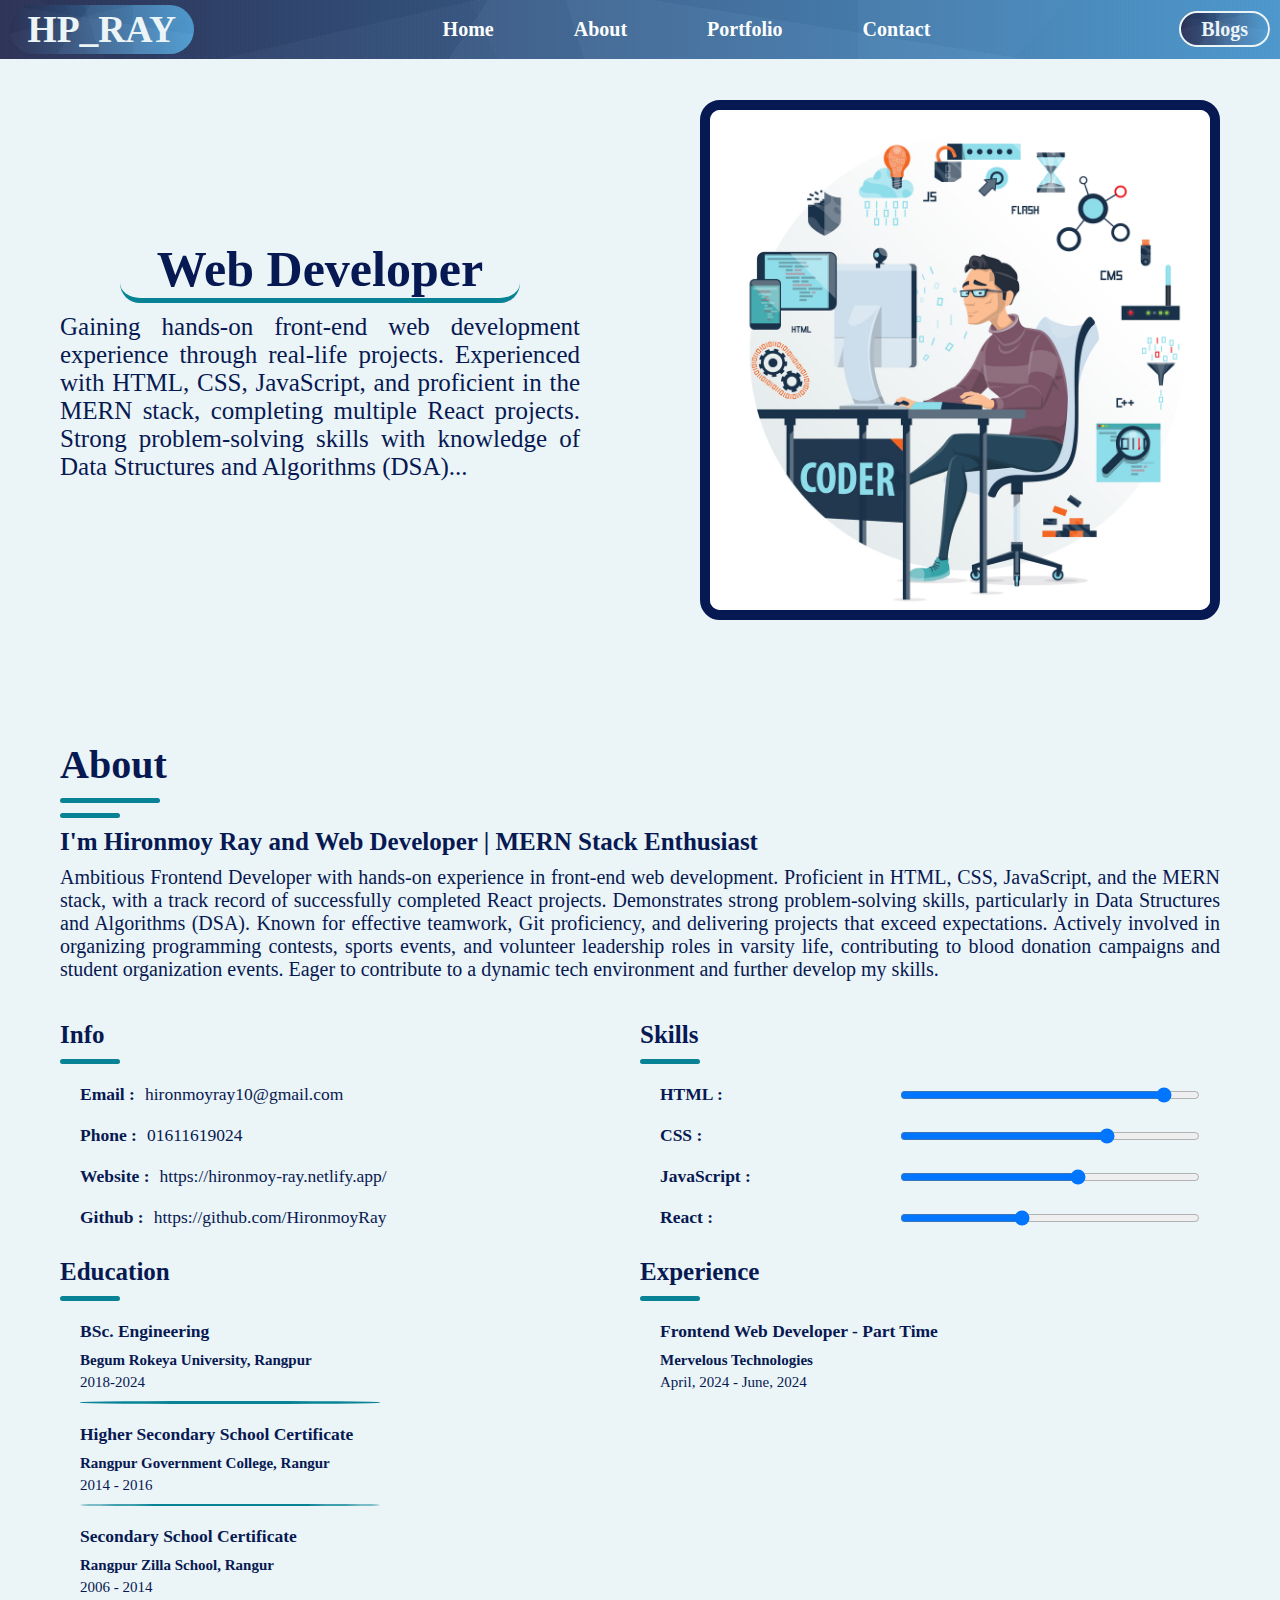
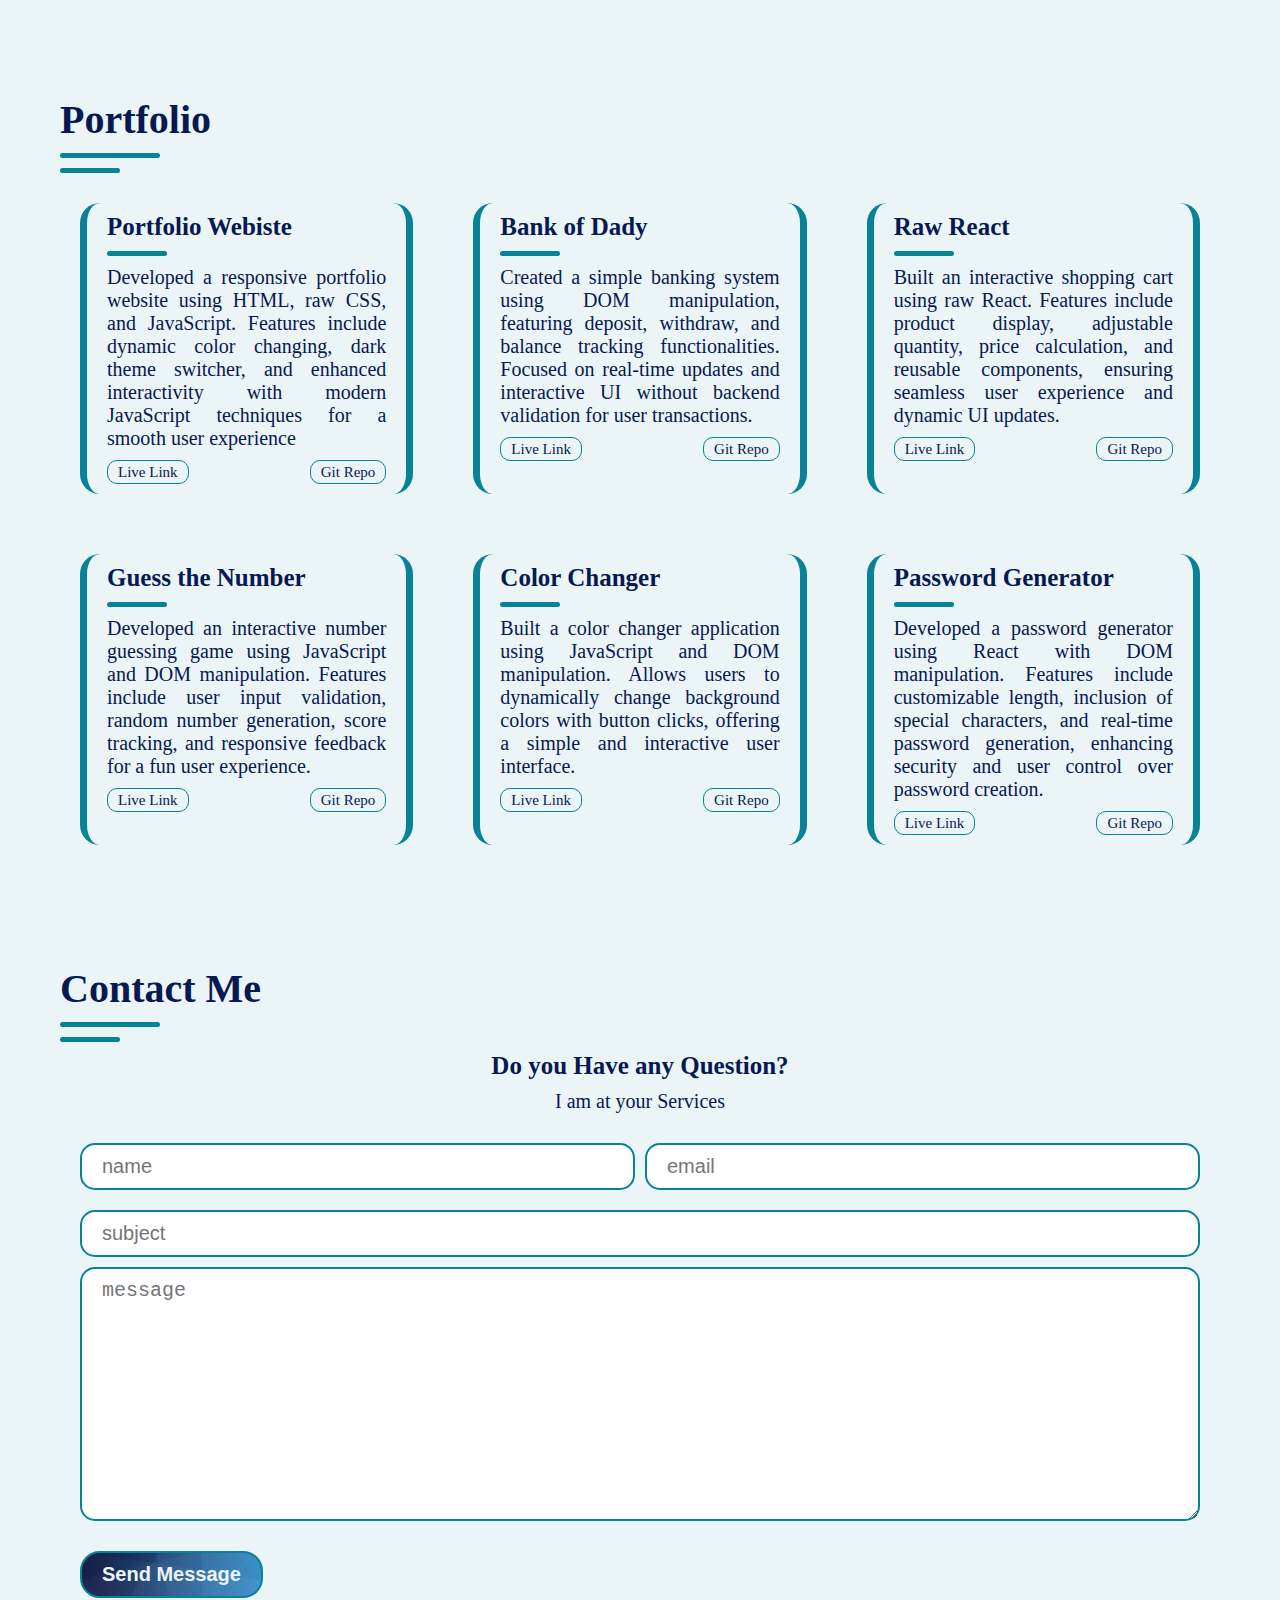
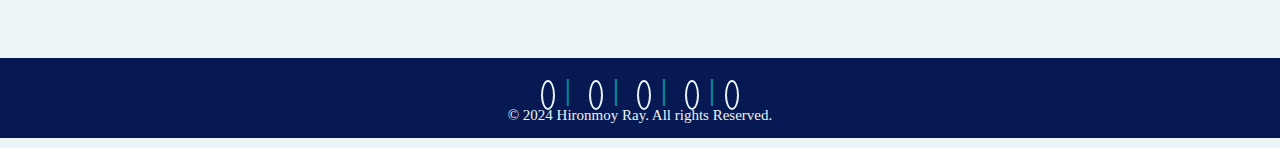
<file: index.html>
<!DOCTYPE html>
<html lang="en">
  <head>
    <meta charset="UTF-8" />
    <meta name="viewport" content="width=device-width, initial-scale=1.0" />
    <title>Portfolio Website</title>
    <link rel="stylesheet" href="./styles/style.css" />
    <link
      rel="stylesheet"
      href="https://cdnjs.cloudflare.com/ajax/libs/font-awesome/6.6.0/css/all.min.css"
      integrity="sha512-Kc323vGBEqzTmouAECnVceyQqyqdsSiqLQISBL29aUW4U/M7pSPA/gEUZQqv1cwx4OnYxTxve5UMg5GT6L4JJg=="
      crossorigin="anonymous"
      referrerpolicy="no-referrer"
    />
  </head>
  <body>
    <nav class="navbar">
      <div class="navbar__logo">
        <!-- <img src="" alt="" class="navbar__logo--img"> -->
        <h2>HP_RAY</h2>
      </div>
      <ul class="navbar__ul">
        <li class="navbar__list">
          <a href="#home" class="navbar__link">Home</a>
        </li>
        <li class="navbar__list">
          <a href="#about" class="navbar__link">About</a>
        </li>
        <li class="navbar__list">
          <a href="#portfolio" class="navbar__link">Portfolio</a>
        </li>
        <li class="navbar__list">
          <a href="#contact" class="navbar__link">Contact</a>
        </li>
      </ul>
      <div class="navbar__blogs">
        <a href="./Blog.html" target="_blank" class="blogs--link">Blogs</a>
      </div>
    </nav>
    <div class="section hero" id="home">
      <div class="hero__left">
        <h2 class="hero__left--title">Web Developer</h2>
        <p class="hero__left--subtitle">
          Gaining hands-on front-end web development experience through
          real-life projects. Experienced with HTML, CSS, JavaScript, and
          proficient in the MERN stack, completing multiple React projects.
          Strong problem-solving skills with knowledge of Data Structures and
          Algorithms (DSA)...
        </p>
      </div>
      <div class="hero__right">
        <div class="hero__imgDiv">
          <img src="./images/hero.jpg" alt="" class="hero__img" />
        </div>
      </div>
    </div>
    <div class="section about" id="about">
      <div class="header__container">
        <h2 class="header">About</h2>
        <div class="line"></div>
        <div class="sub-line"></div>
        <h4 class="title">
          I'm Hironmoy Ray and Web Developer | MERN Stack Enthusiast
        </h4>
        <p class="details">
          Ambitious Frontend Developer with hands-on experience in front-end web
          development. Proficient in HTML, CSS, JavaScript, and the MERN stack,
          with a track record of successfully completed React projects.
          Demonstrates strong problem-solving skills, particularly in Data
          Structures and Algorithms (DSA). Known for effective teamwork, Git
          proficiency, and delivering projects that exceed expectations.
          Actively involved in organizing programming contests, sports events,
          and volunteer leadership roles in varsity life, contributing to blood
          donation campaigns and student organization events. Eager to
          contribute to a dynamic tech environment and further develop my
          skills.
        </p>
      </div>
      <div class="subheader__container">
        <div class="info">
          <h4 class="subheader">Info</h4>
          <!-- <div class="line"></div> -->
          <div class="sub-line"></div>
          <div class="items">
            <h5>Email :</h5>
            <p>hironmoyray10@gmail.com</p>
          </div>
          <div class="items">
            <h5>Phone :</h5>
            <p>01611619024</p>
          </div>
          <div class="items">
            <h5>Website :</h5>
            <p>https://hironmoy-ray.netlify.app/</p>
          </div>
          <div class="items">
            <h5>Github :</h5>
            <p>https://github.com/HironmoyRay</p>
          </div>
        </div>
        <div class="skills">
          <h4 class="subheader">Skills</h4>
          <!-- <div class="line"></div> -->
          <div class="sub-line"></div>
          <div class="items">
            <h5>HTML :</h5>
            <input type="range" name="" id="" min="0" max="100" value="90" />
          </div>
          <div class="items">
            <h5>CSS :</h5>
            <input type="range" name="" id="" min="0" max="100" value="70" />
          </div>
          <div class="items">
            <h5>JavaScript :</h5>
            <input type="range" name="" id="" min="0" max="100" value="60" />
          </div>
          <div class="items">
            <h5>React :</h5>
            <input type="range" name="" id="" min="0" max="100" value="40" />
          </div>
        </div>
      </div>
      <div class="subheader__container">
        <div class="education">
          <h4 class="subheader">Education</h4>
          <div class="sub-line"></div>
          <div class="edu-items">
            <h5>BSc. Engineering</h5>
            <h6>Begum Rokeya University, Rangpur</h6>
            <small>2018-2024</small>
            <div class="hr"></div>
          </div>
          <div class="edu-items">
            <h5>Higher Secondary School Certificate</h5>
            <h6>Rangpur Government College, Rangur</h6>
            <small>2014 - 2016</small>
            <div class="hr"></div>
          </div>
          <div class="edu-items">
            <h5>Secondary School Certificate</h5>
            <h6>Rangpur Zilla School, Rangur</h6>
            <small>2006 - 2014</small>
          </div>
        </div>
        <div class="experience">
          <h4 class="subheader">Experience</h4>
          <div class="sub-line"></div>
          <div class="exp-items">
            <h5>Frontend Web Developer - Part Time</h5>
            <h6>Mervelous Technologies</h6>
            <small>April, 2024 - June, 2024</small>
          </div>
        </div>
      </div>
    </div>
    <div class="section portfolio" id="portfolio">
      <div class="header__container">
        <div class="header">Portfolio</div>
        <div class="line"></div>
        <div class="sub-line"></div>
      </div>
      <div class="grid__layout">
        <div class="grid--box">
          <h5 class="title">Portfolio Webiste</h5>
          <div class="sub-line"></div>
          <p class="details">
            Developed a responsive portfolio website using HTML, raw CSS, and
            JavaScript. Features include dynamic color changing, dark theme
            switcher, and enhanced interactivity with modern JavaScript
            techniques for a smooth user experience
          </p>
          <div class="grid--links">
            <a href="https://hironmoy-ray.netlify.app/" target="_blank"
              >Live Link</a
            >
            <a href="https://github.com/HironmoyRay/HironmoyRay" target="_blank"
              >Git Repo</a
            >
          </div>
        </div>

        <div class="grid--box">
          <h5 class="title">Bank of Dady</h5>
          <div class="sub-line"></div>
          <p class="details">
            Created a simple banking system using DOM manipulation, featuring
            deposit, withdraw, and balance tracking functionalities. Focused on
            real-time updates and interactive UI without backend validation for
            user transactions.
          </p>
          <div class="grid--links">
            <a
              href="https://bank-of-dady-functional.netlify.app/"
              target="_blank"
              >Live Link</a
            >
            <a
              href="https://github.com/HironmoyRay/Bank_Of_Dady_Functional"
              target="_blank"
              >Git Repo</a
            >
          </div>
        </div>

        <div class="grid--box">
          <h5 class="title">Raw React</h5>
          <div class="sub-line"></div>
          <p class="details">
            Built an interactive shopping cart using raw React. Features include
            product display, adjustable quantity, price calculation, and
            reusable components, ensuring seamless user experience and dynamic
            UI updates.
          </p>
          <div class="grid--links">
            <a
              href="https://add-to-cart-project-with-react.netlify.app/"
              target="_blank"
              >Live Link</a
            >
            <a
              href="https://github.com/HironmoyRay/Simple_React_AddToCart_Project"
              target="_blank"
              >Git Repo</a
            >
          </div>
        </div>

        <div class="grid--box">
          <h5 class="title">Guess the Number</h5>
          <div class="sub-line"></div>
          <p class="details">
            Developed an interactive number guessing game using JavaScript and
            DOM manipulation. Features include user input validation, random
            number generation, score tracking, and responsive feedback for a fun
            user experience.
          </p>
          <div class="grid--links">
            <a
              href="https://guess-the-number-by-hp.netlify.app/"
              target="_blank"
              >Live Link</a
            >
            <a
              href="https://github.com/HironmoyRay/Guess_the_Number"
              target="_blank"
              >Git Repo</a
            >
          </div>
        </div>
        <div class="grid--box">
          <h5 class="title">Color Changer</h5>
          <div class="sub-line"></div>
          <p class="details">
            Built a color changer application using JavaScript and DOM
            manipulation. Allows users to dynamically change background colors
            with button clicks, offering a simple and interactive user
            interface.
          </p>
          <div class="grid--links">
            <a
              href="https://bg-color-changer-by-hp.netlify.app/"
              target="_blank"
              >Live Link</a
            >
            <a
              href="https://github.com/HironmoyRay/bg-color-changer"
              target="_blank"
              >Git Repo</a
            >
          </div>
        </div>
        <div class="grid--box">
          <h5 class="title">Password Generator</h5>
          <div class="sub-line"></div>
          <p class="details">
            Developed a password generator using React with DOM manipulation.
            Features include customizable length, inclusion of special
            characters, and real-time password generation, enhancing security
            and user control over password creation.
          </p>
          <div class="grid--links">
            <a
              href="https://password-generator-by-hp.netlify.app/"
              target="_blank"
              >Live Link</a
            >
            <a
              href="https://github.com/HironmoyRay/password_generator"
              target="_blank"
              >Git Repo</a
            >
          </div>
        </div>
      </div>
    </div>
    <div class="section contact" id="contact">
      <div class="header__container">
        <h2 class="header">Contact Me</h2>
        <div class="line"></div>
        <div class="sub-line"></div>
      </div>
      <h4>Do you Have any Question?</h4>
      <p>I am at your Services</p>
      <form>
        <div>
          <input type="text" name="name" id="name" placeholder="name" />
          <input type="email" name="email" id="email" placeholder="email" />
        </div>
        <input type="text" name="sub" id="sub" placeholder="subject" />
        <textarea
          name="message"
          id="message"
          placeholder="message"
          rows="10"
        ></textarea>
      </form>
      <button class="btn">Send Message</button>
    </div>
    <footer class="footer">
      <div>
        <i class="fa-solid fa-envelope"></i>
        |
        <i class="fa-solid fa-phone"></i>
        |
        <i class="fa-brands fa-facebook"></i>
        |
        <i class="fa-brands fa-linkedin"></i>
        |
        <i class="fa-brands fa-twitter"></i>
      </div>
      <p>&copy 2024 Hironmoy Ray. All rights Reserved.</p>
    </footer>
  </body>
</html>
</file>
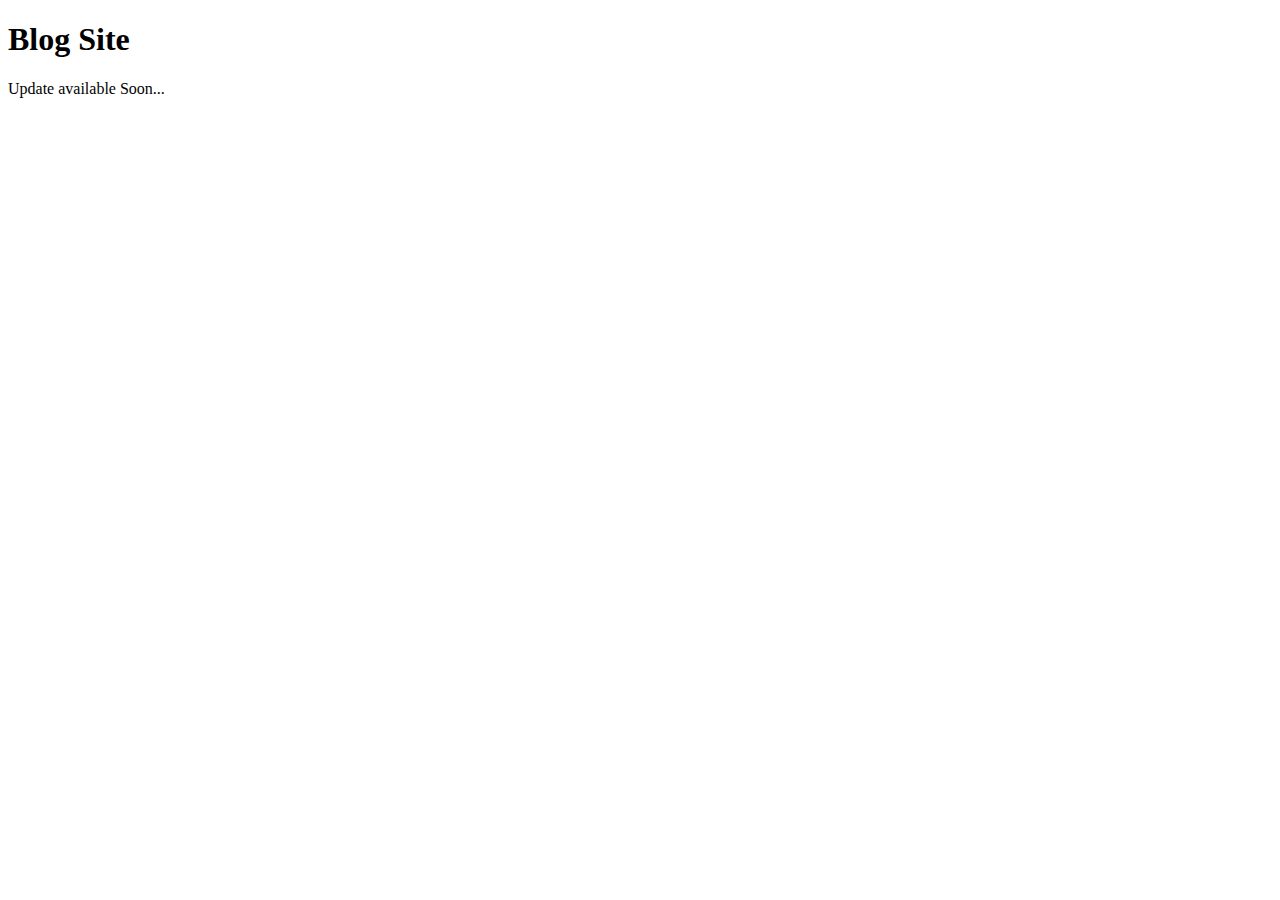
<file: Blog.html>
<!DOCTYPE html>
<html lang="en">
  <head>
    <meta charset="UTF-8" />
    <meta name="viewport" content="width=device-width, initial-scale=1.0" />
    <title>Blogs</title>
  </head>
  <body>
    <h1>Blog Site</h1>
    <p>Update available Soon...</p>
  </body>
</html>
</file>
<file: styles/style.css>
* {
  margin: 0;
  padding: 0;
  box-sizing: border-box;
  font-size: 62.5%;
  scroll-behavior: smooth;
}

body {
  background-color: #ebf4f6;
  color: #ebf4f6;
  position: relative;
  width: 100%;
  min-width: 460px;
}

.section {
  padding-top: 10rem;
  padding-bottom: 2rem;
  width: 100%;
  min-width: 460px;
}

@media screen and (max-width: 768px) {
  .section {
    padding-top: 30rem;
  }
}
.navbar {
  position: fixed;
  top: 0;
  z-index: 1000;
  width: 100%;
  display: flex;
  justify-content: space-between;
  align-items: center;
  gap: 4rem;
  border-bottom: 0.5rem solid #ebf4f6;
  background-image: linear-gradient(41deg, rgba(107, 107, 107, 0.04) 0%, rgba(107, 107, 107, 0.04) 8%, rgba(31, 31, 31, 0.04) 8%, rgba(31, 31, 31, 0.04) 100%), linear-gradient(9deg, rgba(228, 228, 228, 0.04) 0%, rgba(228, 228, 228, 0.04) 62%, rgba(54, 54, 54, 0.04) 62%, rgba(54, 54, 54, 0.04) 100%), linear-gradient(124deg, rgba(18, 18, 18, 0.04) 0%, rgba(18, 18, 18, 0.04) 37%, rgba(233, 233, 233, 0.04) 37%, rgba(233, 233, 233, 0.04) 100%), linear-gradient(253deg, rgba(201, 201, 201, 0.04) 0%, rgba(201, 201, 201, 0.04) 55%, rgba(47, 47, 47, 0.04) 55%, rgba(47, 47, 47, 0.04) 100%), linear-gradient(270deg, rgba(172, 172, 172, 0.04) 0%, rgba(172, 172, 172, 0.04) 33%, rgba(26, 26, 26, 0.04) 33%, rgba(26, 26, 26, 0.04) 100%), linear-gradient(64deg, rgba(11, 11, 11, 0.04) 0%, rgba(11, 11, 11, 0.04) 38%, rgba(87, 87, 87, 0.04) 38%, rgba(87, 87, 87, 0.04) 100%), linear-gradient(347deg, rgba(199, 199, 199, 0.04) 0%, rgba(199, 199, 199, 0.04) 69%, rgba(4, 4, 4, 0.04) 69%, rgba(4, 4, 4, 0.04) 100%), linear-gradient(313deg, rgba(36, 36, 36, 0.04) 0%, rgba(36, 36, 36, 0.04) 20%, rgba(91, 91, 91, 0.04) 20%, rgba(91, 91, 91, 0.04) 100%), linear-gradient(90deg, rgb(10, 17, 72), rgb(35, 148, 228));
  opacity: 0.9;
  -webkit-backdrop-filter: blur(5px);
          backdrop-filter: blur(5px);
}
.navbar__logo {
  font-size: 6rem;
  padding: 0.05rem 0.25rem;
  margin: 0.5rem 1rem;
  border-radius: 4rem;
  background-image: linear-gradient(41deg, rgba(107, 107, 107, 0.04) 0%, rgba(107, 107, 107, 0.04) 8%, rgba(31, 31, 31, 0.04) 8%, rgba(31, 31, 31, 0.04) 100%), linear-gradient(9deg, rgba(228, 228, 228, 0.04) 0%, rgba(228, 228, 228, 0.04) 62%, rgba(54, 54, 54, 0.04) 62%, rgba(54, 54, 54, 0.04) 100%), linear-gradient(124deg, rgba(18, 18, 18, 0.04) 0%, rgba(18, 18, 18, 0.04) 37%, rgba(233, 233, 233, 0.04) 37%, rgba(233, 233, 233, 0.04) 100%), linear-gradient(253deg, rgba(201, 201, 201, 0.04) 0%, rgba(201, 201, 201, 0.04) 55%, rgba(47, 47, 47, 0.04) 55%, rgba(47, 47, 47, 0.04) 100%), linear-gradient(270deg, rgba(172, 172, 172, 0.04) 0%, rgba(172, 172, 172, 0.04) 33%, rgba(26, 26, 26, 0.04) 33%, rgba(26, 26, 26, 0.04) 100%), linear-gradient(64deg, rgba(11, 11, 11, 0.04) 0%, rgba(11, 11, 11, 0.04) 38%, rgba(87, 87, 87, 0.04) 38%, rgba(87, 87, 87, 0.04) 100%), linear-gradient(347deg, rgba(199, 199, 199, 0.04) 0%, rgba(199, 199, 199, 0.04) 69%, rgba(4, 4, 4, 0.04) 69%, rgba(4, 4, 4, 0.04) 100%), linear-gradient(313deg, rgba(36, 36, 36, 0.04) 0%, rgba(36, 36, 36, 0.04) 20%, rgba(91, 91, 91, 0.04) 20%, rgba(91, 91, 91, 0.04) 100%), linear-gradient(90deg, rgb(10, 17, 72), rgb(35, 148, 228));
}
.navbar__logo h2 {
  padding: 0.25rem 0.5rem;
  margin: 0 1rem;
}
.navbar__ul {
  display: flex;
  justify-content: center;
  flex-wrap: wrap;
}
.navbar__list {
  list-style: none;
  margin: 0 2rem;
  padding: 0 2rem;
}
.navbar__link {
  text-decoration: none;
  font-size: 2rem;
  color: white;
  font-weight: 600;
  transition: all 0.3s ease-in-out;
}
.navbar__link:hover {
  border-bottom: 0.25rem solid white;
}
.navbar__blogs .blogs--link {
  transition: all 0.3s ease-in-out;
  color: #ebf4f6;
  background-image: linear-gradient(41deg, rgba(107, 107, 107, 0.04) 0%, rgba(107, 107, 107, 0.04) 8%, rgba(31, 31, 31, 0.04) 8%, rgba(31, 31, 31, 0.04) 100%), linear-gradient(9deg, rgba(228, 228, 228, 0.04) 0%, rgba(228, 228, 228, 0.04) 62%, rgba(54, 54, 54, 0.04) 62%, rgba(54, 54, 54, 0.04) 100%), linear-gradient(124deg, rgba(18, 18, 18, 0.04) 0%, rgba(18, 18, 18, 0.04) 37%, rgba(233, 233, 233, 0.04) 37%, rgba(233, 233, 233, 0.04) 100%), linear-gradient(253deg, rgba(201, 201, 201, 0.04) 0%, rgba(201, 201, 201, 0.04) 55%, rgba(47, 47, 47, 0.04) 55%, rgba(47, 47, 47, 0.04) 100%), linear-gradient(270deg, rgba(172, 172, 172, 0.04) 0%, rgba(172, 172, 172, 0.04) 33%, rgba(26, 26, 26, 0.04) 33%, rgba(26, 26, 26, 0.04) 100%), linear-gradient(64deg, rgba(11, 11, 11, 0.04) 0%, rgba(11, 11, 11, 0.04) 38%, rgba(87, 87, 87, 0.04) 38%, rgba(87, 87, 87, 0.04) 100%), linear-gradient(347deg, rgba(199, 199, 199, 0.04) 0%, rgba(199, 199, 199, 0.04) 69%, rgba(4, 4, 4, 0.04) 69%, rgba(4, 4, 4, 0.04) 100%), linear-gradient(313deg, rgba(36, 36, 36, 0.04) 0%, rgba(36, 36, 36, 0.04) 20%, rgba(91, 91, 91, 0.04) 20%, rgba(91, 91, 91, 0.04) 100%), linear-gradient(90deg, rgb(10, 17, 72), rgb(35, 148, 228));
  border: 0.25rem solid #ebf4f6;
  padding: 0.5rem 2rem;
  margin: 0 1rem;
  border-radius: 2rem;
  font-size: 2rem;
  font-weight: 700;
  text-decoration: none;
}
.navbar__blogs .blogs--link:hover {
  border: 0.25rem solid #37b7c3;
}

@media screen and (max-width: 992px) {
  .navbar__list {
    margin: 0;
    padding: 0 1rem;
  }
}
@media screen and (max-width: 768px) {
  .navbar {
    flex-direction: column;
    gap: 0;
  }
  .navbar__ul {
    flex-direction: column;
  }
  .navbar__list {
    text-align: center;
    margin: 1rem 0 0 0;
    padding: 0.25rem 0;
  }
  .navbar__blogs {
    margin: 2rem 0 2rem;
  }
  .navbar__blogs .blocks--link {
    padding: 0.25rem 2rem;
  }
}
.hero {
  display: flex;
  align-items: center;
}
.hero__left {
  flex: 50%;
  width: 100%;
  padding: 0 6rem;
}
.hero__left--title {
  font-size: 5rem;
  text-align: center;
  color: #071952;
  margin: 0 6rem 1rem 6rem;
  border-bottom: 0.5rem solid #088395;
  border-radius: 2rem;
}
.hero__left--subtitle {
  font-size: 2.5rem;
  text-align: justify;
  color: #071952;
}
.hero__right {
  flex: 50%;
  width: 100%;
  display: flex;
  justify-content: center;
  padding: 0 6rem;
  align-items: center;
}
.hero__imgDiv {
  width: 100%;
}
.hero__img {
  width: 100%;
  max-height: 60rem;
  border-radius: 20px;
  border: 1rem solid #071952;
}

@media screen and (max-width: 992px) {
  .hero {
    flex-direction: column;
  }
  .hero__left {
    margin-bottom: 4rem;
  }
}
.about {
  padding: 10rem 6rem 0 6rem;
  color: #071952;
}

@media screen and (max-width: 768px) {
  .about {
    padding-top: 30rem;
  }
}
.subheader__container {
  display: flex;
}

.header {
  font-size: 4rem;
  margin-bottom: 1rem;
  font-weight: 700;
}

.subheader {
  font-size: 2.5rem;
  margin-bottom: 1rem;
}

.line {
  width: 10rem;
  height: 0.5rem;
  margin-bottom: 1rem;
  border-radius: 1rem;
  background-color: #088395;
}

.sub-line {
  width: 6rem;
  height: 0.5rem;
  margin-bottom: 1rem;
  border-radius: 1rem;
  background-color: #088395;
}

.title {
  font-size: 2.5rem;
  font-weight: 600;
  margin-bottom: 1rem;
}

.details {
  font-size: 2rem;
  margin-bottom: 1rem;
  text-align: justify;
}

.info,
.skills,
.education,
.experience {
  flex: 50%;
  width: 100%;
  margin-top: 3rem;
}

.items {
  display: flex;
  justify-content: space-between;
  align-items: center;
  padding: 0 2rem;
  margin-top: 2rem;
}
.items h5 {
  font-size: 1.75rem;
}
.items p {
  font-size: 1.75rem;
  flex-grow: 1;
  margin-left: 1rem;
}
.items input {
  margin-left: 2rem;
  flex-grow: 1;
  max-width: 30rem;
}

@media screen and (max-width: 992px) {
  .subheader__container {
    flex-direction: column;
  }
  .info,
  .skills,
  .education,
  .experience {
    flex: 100%;
  }
}
.edu-items,
.exp-items {
  padding: 0 2rem;
  margin-top: 2rem;
}
.edu-items h5,
.exp-items h5 {
  font-size: 1.75rem;
  font-weight: 700;
  padding-bottom: 1rem;
}
.edu-items h6,
.edu-items small,
.exp-items h6,
.exp-items small {
  font-size: 1.5rem;
  padding-bottom: 0.5rem;
}

.hr {
  width: 100%;
  min-width: 100px;
  max-width: 300px;
  border-radius: 50%;
  height: 0.25rem;
  margin-top: 10px;
  background-color: #088395;
}

.portfolio {
  padding: 10rem 6rem 0 6rem;
  color: #071952;
}

.grid__layout {
  display: grid;
  grid-template-columns: 1fr 1fr 1fr;
  gap: 2rem;
}

.grid--box {
  margin: 2rem;
  border-left: 0.75rem solid #088395;
  border-right: 0.75rem solid #088395;
  border-radius: 2rem;
  padding: 1rem 2rem;
}
.grid--box:hover {
  border-left: 0.75rem solid #37b7c3;
  border-right: 0.75rem solid #37b7c3;
}
.grid--box .grid--links {
  display: flex;
  justify-content: space-between;
}
.grid--box a {
  text-decoration: none;
  font-size: 1.5rem;
  display: block;
  color: #071952;
  border: 0.15rem solid #088395;
  border-radius: 1rem;
  padding: 0.25rem 1rem;
}
.grid--box a:hover {
  background-image: linear-gradient(306deg, rgba(54, 54, 54, 0.05) 0%, rgba(54, 54, 54, 0.05) 33.333%, rgba(85, 85, 85, 0.05) 33.333%, rgba(85, 85, 85, 0.05) 66.666%, rgba(255, 255, 255, 0.05) 66.666%, rgba(255, 255, 255, 0.05) 99.999%), linear-gradient(353deg, rgba(81, 81, 81, 0.05) 0%, rgba(81, 81, 81, 0.05) 33.333%, rgba(238, 238, 238, 0.05) 33.333%, rgba(238, 238, 238, 0.05) 66.666%, rgba(32, 32, 32, 0.05) 66.666%, rgba(32, 32, 32, 0.05) 99.999%), linear-gradient(140deg, rgba(192, 192, 192, 0.05) 0%, rgba(192, 192, 192, 0.05) 33.333%, rgba(109, 109, 109, 0.05) 33.333%, rgba(109, 109, 109, 0.05) 66.666%, rgba(30, 30, 30, 0.05) 66.666%, rgba(30, 30, 30, 0.05) 99.999%), linear-gradient(189deg, rgba(77, 77, 77, 0.05) 0%, rgba(77, 77, 77, 0.05) 33.333%, rgba(55, 55, 55, 0.05) 33.333%, rgba(55, 55, 55, 0.05) 66.666%, rgba(145, 145, 145, 0.05) 66.666%, rgba(145, 145, 145, 0.05) 99.999%), linear-gradient(90deg, rgb(9, 201, 186), rgb(18, 131, 221));
  color: #ebf4f6;
}

@media screen and (max-width: 992px) {
  .grid__layout {
    grid-template-columns: 1fr 1fr;
  }
}
@media screen and (max-width: 768px) {
  .portfolio {
    padding-top: 30rem;
  }
  .grid__layout {
    grid-template-columns: 1fr;
  }
}
.contact {
  padding: 10rem 6rem 6rem 6rem;
  color: #071952;
}
.contact h4 {
  font-size: 2.5rem;
  text-align: center;
  margin-top: 1rem;
}
.contact p {
  text-align: center;
  font-size: 2rem;
  margin-top: 1rem;
}
.contact input,
.contact textarea {
  display: block;
  width: 100%;
  padding: 1rem 2rem;
  margin: 1rem 0;
  font-size: 2rem;
  border: 0.25rem solid #088395;
  border-radius: 1.5rem;
  outline: none;
}
.contact form {
  padding: 2rem;
}
.contact form div {
  display: flex;
  justify-content: space-between;
  gap: 1rem;
}
.contact .btn {
  transition: all 0.3s ease-in-out;
  color: #ebf4f6;
  background-image: linear-gradient(41deg, rgba(107, 107, 107, 0.04) 0%, rgba(107, 107, 107, 0.04) 8%, rgba(31, 31, 31, 0.04) 8%, rgba(31, 31, 31, 0.04) 100%), linear-gradient(9deg, rgba(228, 228, 228, 0.04) 0%, rgba(228, 228, 228, 0.04) 62%, rgba(54, 54, 54, 0.04) 62%, rgba(54, 54, 54, 0.04) 100%), linear-gradient(124deg, rgba(18, 18, 18, 0.04) 0%, rgba(18, 18, 18, 0.04) 37%, rgba(233, 233, 233, 0.04) 37%, rgba(233, 233, 233, 0.04) 100%), linear-gradient(253deg, rgba(201, 201, 201, 0.04) 0%, rgba(201, 201, 201, 0.04) 55%, rgba(47, 47, 47, 0.04) 55%, rgba(47, 47, 47, 0.04) 100%), linear-gradient(270deg, rgba(172, 172, 172, 0.04) 0%, rgba(172, 172, 172, 0.04) 33%, rgba(26, 26, 26, 0.04) 33%, rgba(26, 26, 26, 0.04) 100%), linear-gradient(64deg, rgba(11, 11, 11, 0.04) 0%, rgba(11, 11, 11, 0.04) 38%, rgba(87, 87, 87, 0.04) 38%, rgba(87, 87, 87, 0.04) 100%), linear-gradient(347deg, rgba(199, 199, 199, 0.04) 0%, rgba(199, 199, 199, 0.04) 69%, rgba(4, 4, 4, 0.04) 69%, rgba(4, 4, 4, 0.04) 100%), linear-gradient(313deg, rgba(36, 36, 36, 0.04) 0%, rgba(36, 36, 36, 0.04) 20%, rgba(91, 91, 91, 0.04) 20%, rgba(91, 91, 91, 0.04) 100%), linear-gradient(90deg, rgb(10, 17, 72), rgb(35, 148, 228));
  border: 0.25rem solid #088395;
  padding: 1rem 2rem;
  margin: 0 2rem;
  border-radius: 2rem;
  font-size: 2rem;
  font-weight: 700;
  text-decoration: none;
}
.contact .btn:hover {
  border: 0.25rem solid #37b7c3;
}

@media screen and (max-width: 768px) {
  .contact {
    padding-top: 30rem;
  }
  .contact form div {
    flex-direction: column;
    gap: 0;
  }
}
.footer {
  width: 100%;
  height: 8rem;
  background-color: #071952;
  display: flex;
  flex-direction: column;
  justify-content: center;
  align-items: center;
}
.footer div {
  font-size: 3rem;
  font-weight: 700;
  color: #088395;
}
.footer i {
  font-size: 1.5rem;
  border: 0.24rem solid #ebf4f6;
  border-radius: 50%;
  color: #ebf4f6;
  padding: 0.5rem;
  margin: 1rem;
}
.footer p {
  font-size: 1.5rem;
}/*# sourceMappingURL=style.css.map */
</file>
